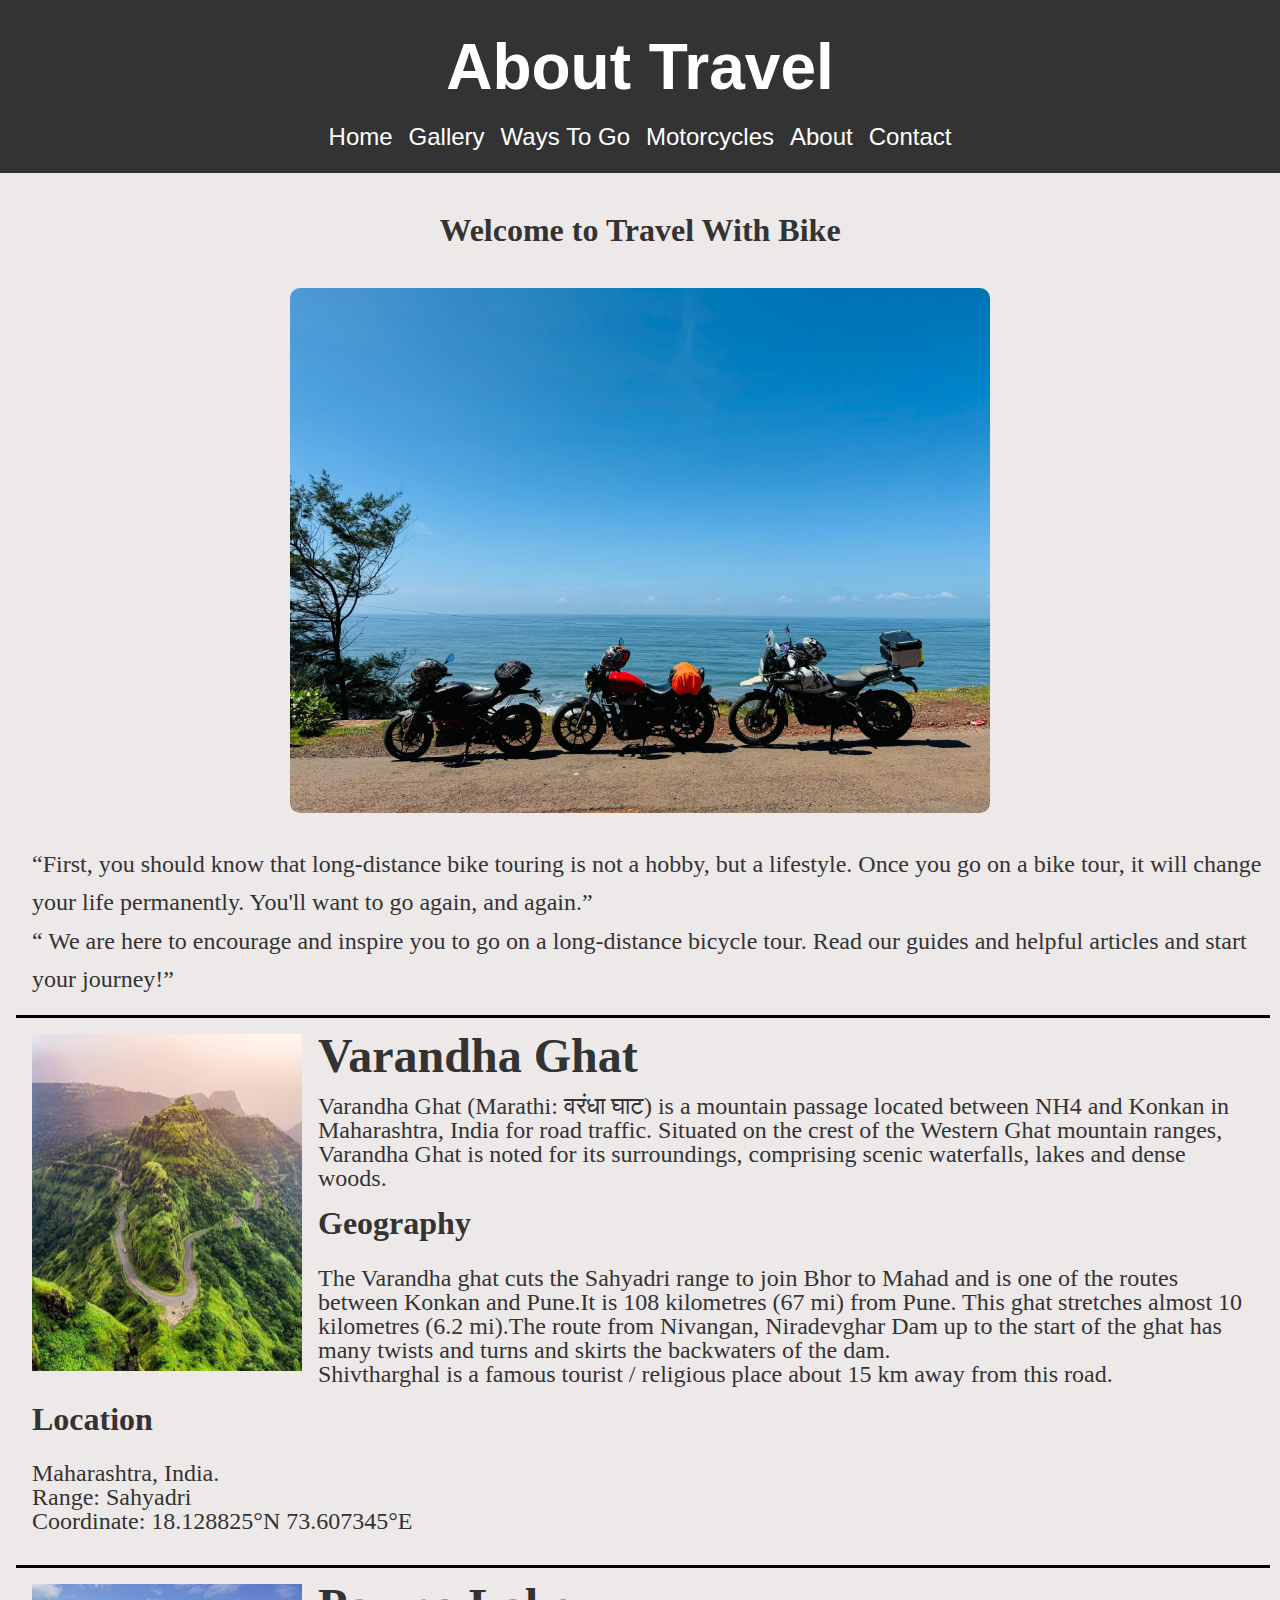
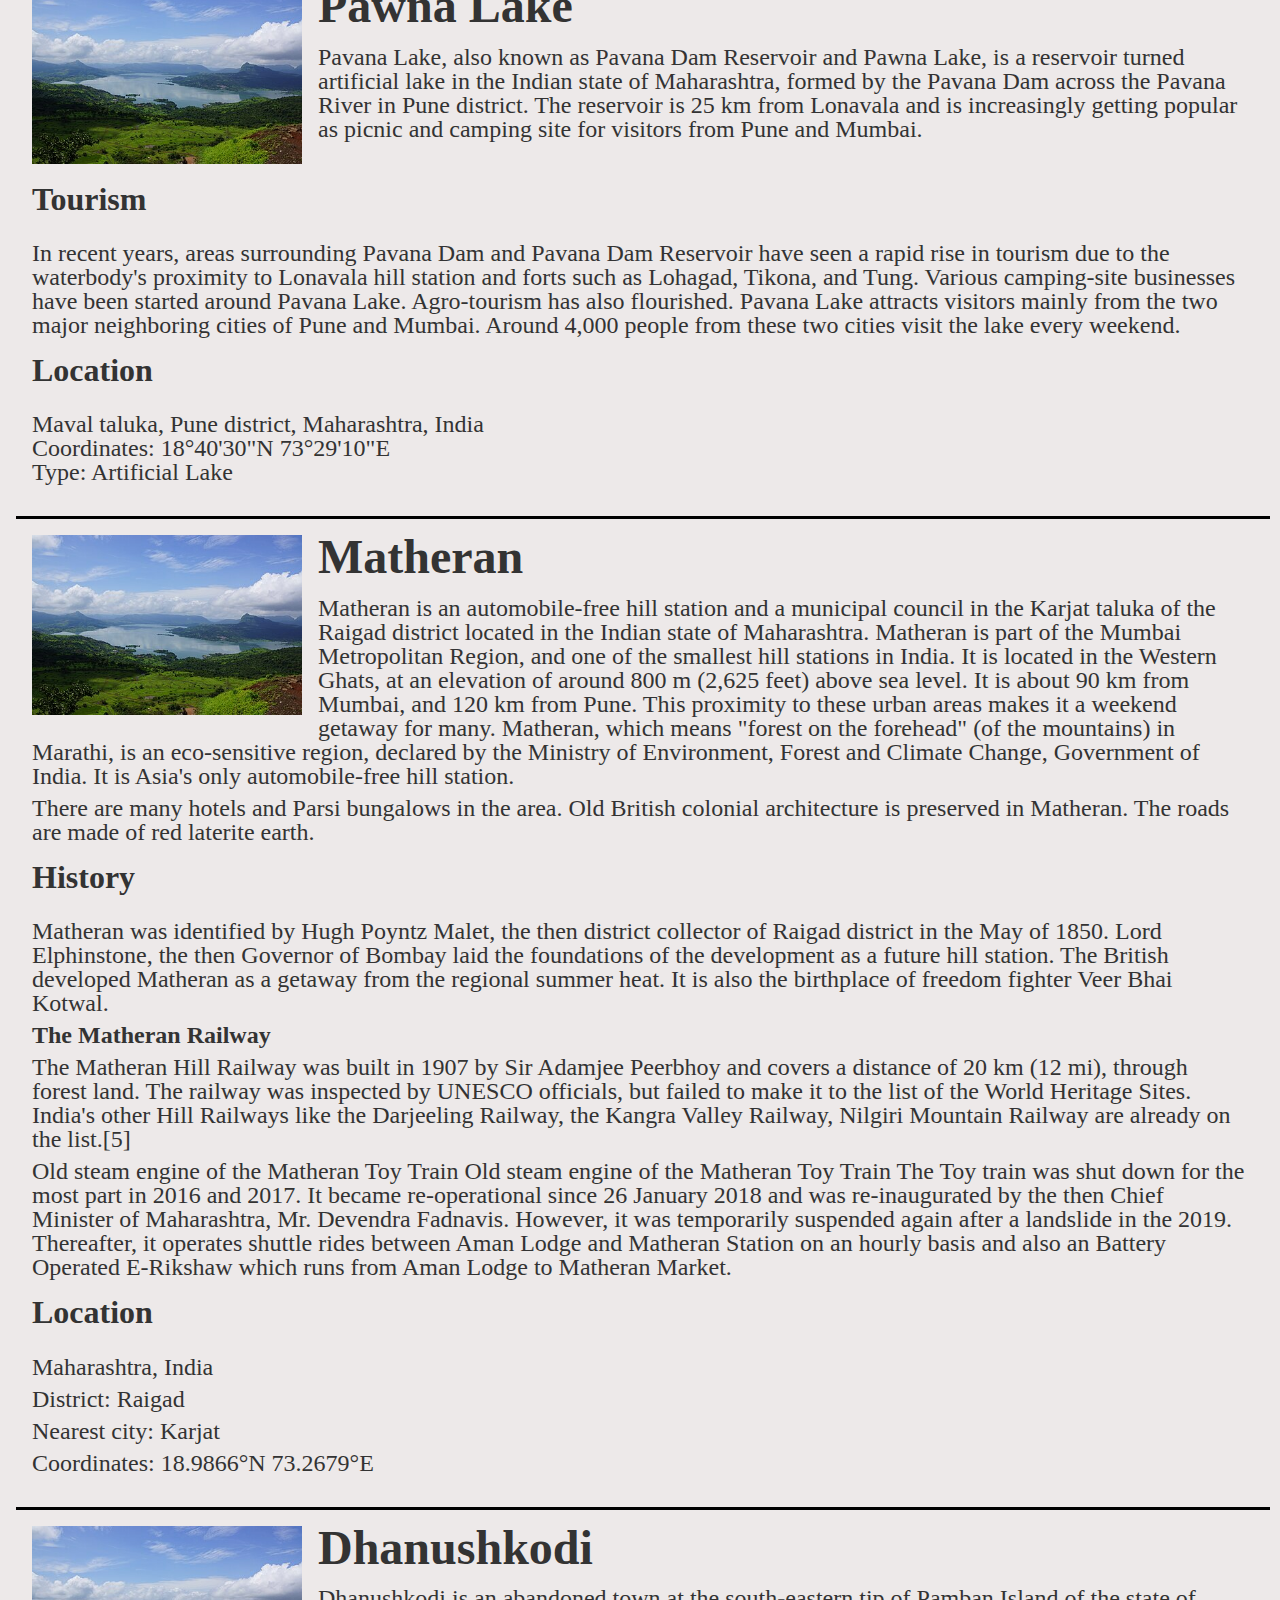
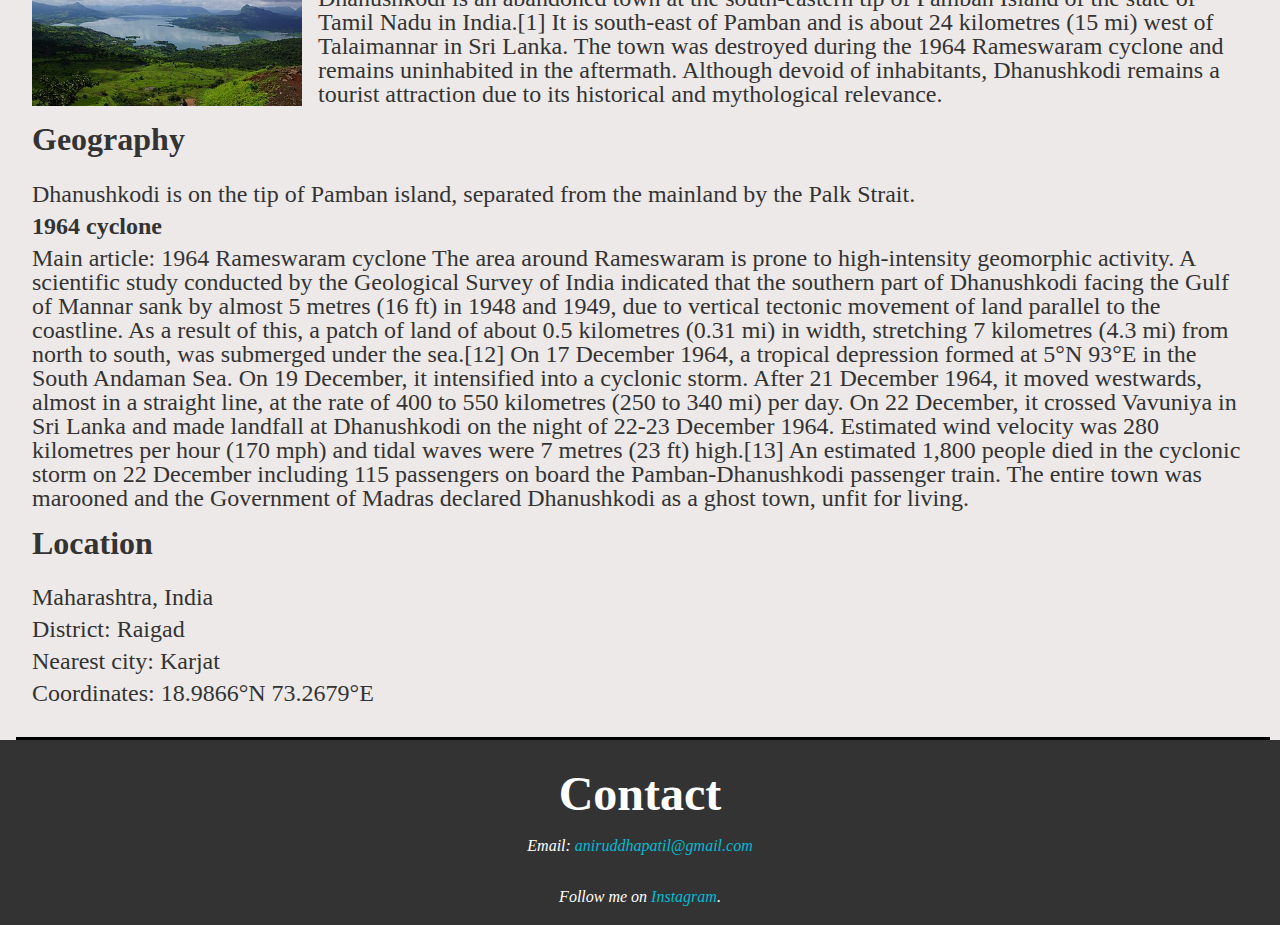
<file: about.html>
<!DOCTYPE html>
<html lang="en">
<head>
    <meta charset="UTF-8">
    <meta name="viewport" content="width=device-width, initial-scale=1.0">
    <title>Document</title>
    <link rel="stylesheet" href="about.css">
</head>
<body>
    <header id="about">
        <h3>About Travel</h3>
        <nav>
            <ul>
                <li><a href="index.html">Home</a></li>
                <li><a href="index.html">Gallery</a></li>
                <li><a href="waystogo.html">Ways To Go</a></li>
                <li><a href="Motorcycles.html">Motorcycles</a></li>
                <li><a href="about.html">About</a></li>
                <li><a href="#contact">Contact</a></li>

            </ul>
        </nav>
    </header>
        
        <div>
            
            <div class="text0">
                <h4>Welcome to Travel With Bike</h4>
                <div class="photo"><img src="img\img5.jpeg" alt="Photo 1">
                </div>
                <div>
                    <q>First, you should know that long-distance bike touring is not a hobby, but a lifestyle. Once you go on a bike tour, it will change your life permanently. You'll want to go again, and again.</q>
                    <q> We are here to encourage and inspire you to go on a long-distance bicycle tour. Read our guides and helpful articles and start 
                    your journey!</q>
                </div>
            </div>
            <hr style="border: none; height: 3px; background-color: black; width: 98%; margin-left:1rem; margin-top: 1rem;">
        
            <div  id="content">
                <div>
                    <div class="img">
                        <img src="img\varandha ghat.jpg" alt="">
                    </div>
                    <div class="text">
                        <h1>Varandha Ghat</h1>
                        <p>
                            Varandha Ghat (Marathi: वरंधा घाट) is a mountain passage located between NH4 and Konkan in Maharashtra, India for road traffic.
                            Situated on the crest of the Western Ghat mountain ranges, Varandha Ghat is noted for its surroundings, comprising scenic waterfalls, 
                            lakes and dense woods.</p>
                            <h6>Geography</h6>
                            <p>The Varandha ghat cuts the Sahyadri range to join Bhor to Mahad and is one of the routes between Konkan and Pune.It is 108 kilometres (67 mi) from Pune. This ghat stretches almost 10 kilometres (6.2 mi).The route from Nivangan, Niradevghar Dam up to the start of the ghat has many twists and turns and skirts the backwaters of the dam.
                            <br>Shivtharghal is a famous tourist / religious place about 15 km away from this road.           
                        </p>
                        <h6>Location</h6>
                        <p>
                            Maharashtra, India. <br>
                            Range: Sahyadri <br>
                            Coordinate: 18.128825°N 73.607345°E
                        </p>
                    </div>
                </div>
                <hr style="border: none; height: 3px; background-color: black; width: 98%; margin-left:1rem; margin-top: 2rem;">

                <div>
                    <div class="img">
                        <img src="img\pawna lake.jpg" alt="">
                    </div>
                    <div class="text">
                        <h1>Pawna Lake</h1>
                        <p>
                            Pavana Lake, also known as Pavana Dam Reservoir and Pawna Lake, is a reservoir turned artificial lake in the Indian state of Maharashtra, formed by the Pavana Dam across the Pavana River in Pune district. The reservoir is 25 km from Lonavala and is increasingly getting popular as picnic and camping site for visitors from Pune and Mumbai.
                        </p><br>
                        <h6>Tourism</h6>
                        <p>
                            In recent years, areas surrounding Pavana Dam and Pavana Dam Reservoir have seen a rapid rise in tourism due to the waterbody's proximity to Lonavala hill station and forts such as Lohagad, Tikona, and Tung. Various camping-site businesses have been started around Pavana Lake. Agro-tourism has also flourished. Pavana Lake attracts visitors mainly from the two major neighboring cities of Pune and Mumbai. Around 4,000 people from these two cities visit the lake every weekend.
                        </p>
                        <h6>Location</h6>
                        <p>
                            Maval taluka, Pune district, Maharashtra, India <br>
                            Coordinates: 18°40'30"N 73°29'10"E <br>
                            Type: Artificial Lake
                        </p>                       
                    </div>
                </div>
                <hr style="border: none; height: 3px; background-color: black; width: 98%; margin-left:1rem; margin-top: 2rem;">
                <div>
                    <div class="img">
                        <img src="img\pawna lake.jpg" alt="">
                    </div>
                    <div class="text">
                        <h1>Matheran</h1>
                        <p>
                            Matheran is an automobile-free hill station and a municipal council in the Karjat taluka of the Raigad district located in the Indian state of Maharashtra. Matheran is part of the Mumbai Metropolitan Region, and one of the smallest hill stations in India. It is located in the Western Ghats, at an elevation of around 800 m (2,625 feet) above sea level. It is about 90 km from Mumbai, and 120 km from Pune. This proximity to these urban areas makes it a weekend getaway for many. Matheran, which means "forest on the forehead" (of the mountains) in Marathi, is an eco-sensitive region, declared by the Ministry of Environment, Forest and Climate Change, Government of India. It is Asia's only automobile-free hill station.
                        </P>
                        <p>
                            There are many hotels and Parsi bungalows in the area. Old British colonial architecture is preserved in Matheran. The roads are made of red laterite earth.
                        </p>
                        <h6>History</h6>
                        <p>
                            Matheran was identified by Hugh Poyntz Malet, the then district collector of Raigad district in the May of 1850. Lord Elphinstone, the then Governor of Bombay laid the foundations of the development as a future hill station. The British developed Matheran as a getaway from the regional summer heat. It is also the birthplace of freedom fighter Veer Bhai Kotwal.
                        </p>
                        <P>
                            <b>The Matheran Railway</b>
                        </P>
                        <p>
                            The Matheran Hill Railway was built in 1907 by Sir Adamjee Peerbhoy and covers a distance of 20 km (12 mi), through forest land. The railway was inspected by UNESCO officials, but failed to make it to the list of the World Heritage Sites. India's other Hill Railways like the Darjeeling Railway, the Kangra Valley Railway, Nilgiri Mountain Railway are already on the list.[5]
                        </P>
                        <p>
                            Old steam engine of the Matheran Toy Train
                            Old steam engine of the Matheran Toy Train
                            The Toy train was shut down for the most part in 2016 and 2017. It became re-operational since 26 January 2018 and was re-inaugurated by the then Chief Minister of Maharashtra, Mr. Devendra Fadnavis. However, it was temporarily suspended again after a landslide in the 2019. Thereafter, it operates shuttle rides between Aman Lodge and Matheran Station on an hourly basis and also an Battery Operated E-Rikshaw which runs from Aman Lodge to Matheran Market.
                        </p>
                        <h6>Location</h6>
                        <p>Maharashtra, India</p>
                        <p>District: Raigad</p>
                        <p>Nearest city: Karjat</p>
                        <p>Coordinates: 18.9866°N 73.2679°E</p>
                        </p>                       
                    </div>
                    <hr style="border: none; height: 3px; background-color: black; width: 98%; margin-left:1rem; margin-top: 2rem;">
                </div>
                <div>
                    <div class="img">
                        <img src="img\pawna lake.jpg" alt="">
                    </div>
                    <div class="text">
                        <h1>Dhanushkodi

                        </h1>
                        <p>
                            Dhanushkodi is an abandoned town at the south-eastern tip of Pamban Island of the state of Tamil Nadu in India.[1] It is south-east of Pamban and is about 24 kilometres (15 mi) west of Talaimannar in Sri Lanka. The town was destroyed during the 1964 Rameswaram cyclone and remains uninhabited in the aftermath. Although devoid of inhabitants, Dhanushkodi remains a tourist attraction due to its historical and mythological relevance.
                        </P>
                        <h6>Geography</h6>
                        <p>Dhanushkodi is on the tip of Pamban island, separated from the mainland by the Palk Strait.
                        </p>
                        <P>
                            <b>1964 cyclone</b>
                        </P>
                        <p>Main article: 1964 Rameswaram cyclone
                            The area around Rameswaram is prone to high-intensity geomorphic activity. A scientific study conducted by the Geological Survey of India indicated that the southern part of Dhanushkodi facing the Gulf of Mannar sank by almost 5 metres (16 ft) in 1948 and 1949, due to vertical tectonic movement of land parallel to the coastline. As a result of this, a patch of land of about 0.5 kilometres (0.31 mi) in width, stretching 7 kilometres (4.3 mi) from north to south, was submerged under the sea.[12]

                            On 17 December 1964, a tropical depression formed at 5°N 93°E in the South Andaman Sea. On 19 December, it intensified into a cyclonic storm. After 21 December 1964, it moved westwards, almost in a straight line, at the rate of 400 to 550 kilometres (250 to 340 mi) per day. On 22 December, it crossed Vavuniya in Sri Lanka and made landfall at Dhanushkodi on the night of 22-23 December 1964. Estimated wind velocity was 280 kilometres per hour (170 mph) and tidal waves were 7 metres (23 ft) high.[13]

                            An estimated 1,800 people died in the cyclonic storm on 22 December including 115 passengers on board the Pamban-Dhanushkodi passenger train. The entire town was marooned and the Government of Madras declared Dhanushkodi as a ghost town, unfit for living.
                        </P>
                        <h6>Location</h6>
                        <p>Maharashtra, India</p>
                        <p>District: Raigad</p>
                        <p>Nearest city: Karjat</p>
                        <p>Coordinates: 18.9866°N 73.2679°E</p>
                        </p>                       
                    </div>
                    <hr style="border: none; height: 3px; background-color: black; width: 98%; margin-left:1rem; margin-top: 2rem;">
                </div>
            </div>
        </div>
        </section>
    </section>
    <footer id="contact">
        <h2>Contact</h2>
        <address>
            <p>Email: <a href="mailto:aniruddhapatil@gmail.com">aniruddhapatil@gmail.com</a></p> <br>
            <p>Follow me on <a href="https://www.instagram.com/aniruddhapatil31/?__pwa=1#">Instagram</a>.</p>
        </address>
    </footer>
</body>
</html>
</file>
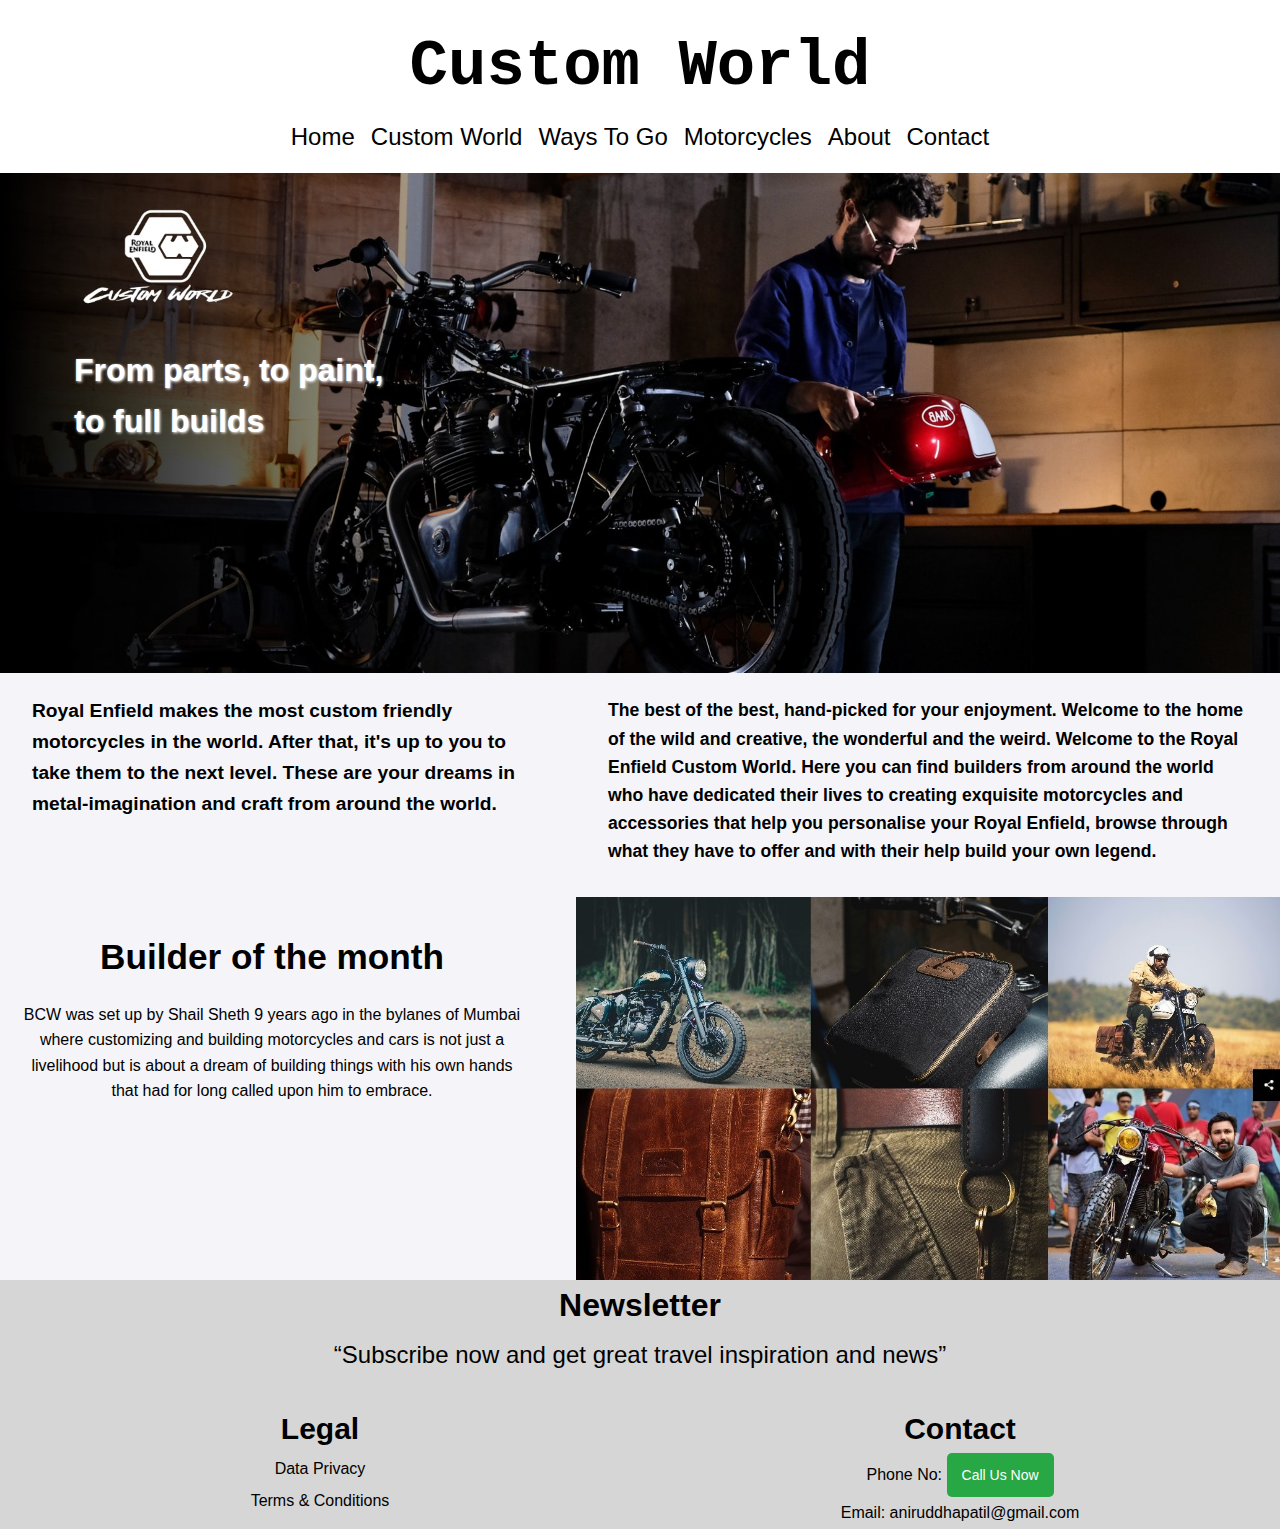
<file: customworld.html>
<!DOCTYPE html>
<html lang="en">
<head>
    <meta charset="UTF-8">
    <meta name="viewport" content="width=device-width, initial-scale=1.0">
    <title>Document</title>
    <link rel="stylesheet" href="customworld.css">
</head>
<body>
    <header>
        <h1 >Custom World</h1>
        <nav>
            <ul>
                <li><a href="index.html">Home</a></li>
                <li><a href="customworld.html">Custom World</a></li>
                <li><a href="waystogo.html">Ways To Go</a></li>
                <li><a href="Motorcycles.html">Motorcycles</a></li>
                <li><a href="about.html">About</a></li>
                <li><a href="#Newsletter">Contact</a></li>

            </ul>
        </nav>
    </header>
    <section>
        <div class="img">
            <div class="photo">
                <img src="img\coustom world\get-inspired.jpeg" alt="">
                <h2>From parts, to paint,<br>
                to full builds</h2>
            </div>
        </div>
    </section>
    <Section id="text">
        <div>
            <div class="text1">
                <h3>
                    Royal Enfield makes the most custom friendly motorcycles in the world. After that, it's up to you to take them to the next level. These are your dreams in metal-imagination and craft from around the world.
                </h3>
            </div>
            <div class="text2">
                <h3>
                    The best of the best, hand-picked for your enjoyment. Welcome to the home of the wild and creative, the wonderful and the weird. Welcome to the Royal Enfield Custom World. Here you can find builders from around the world who have dedicated their lives to creating exquisite motorcycles and accessories that help you personalise your Royal Enfield, browse through what they have to offer and with their help build your own legend.
                </h3>
            </div>
        </div>
    </Section>

    <section id="builder">
        <div>
            <div class="txt">
                <h4>
                    Builder of the month
                </h4>
                <p>
                    BCW was set up by Shail Sheth 9 years ago in the bylanes of Mumbai where customizing and building  motorcycles and cars is not just a livelihood but is about a dream of building things with his own hands that had for long called upon him to embrace.
                </p>
            </div>
            <div class="img1">
                <img src="img\coustom world\builder.jpg" alt="">
            </div>
        </div>
        
    </section>
    <footer id="Newsletter">
        <h2>Newsletter</h2>
        <q>Subscribe now and get great travel inspiration and news</q>
        <br>
        <br>
        <div class="container1">
            <div class="data">
                <div class="column">
                    <h6>Legal</h6>
                    <p>
                        Data Privacy <br>
                        Terms & Conditions
                    </p>
                </div>
                <div class="column">
                    <h6>Contact</h6>
                    <p>
                        <p>Phone No: <a href="tel:+918888145907" class="call-button">Call Us Now</a></p>
                        <p>Email: <a href="mailto:aniruddhapatil@gmail.com">aniruddhapatil@gmail.com</a></p>   
                    </p>
                </div>
            </div>
        </div>
        
    </footer>
</body>
</html>
</file>
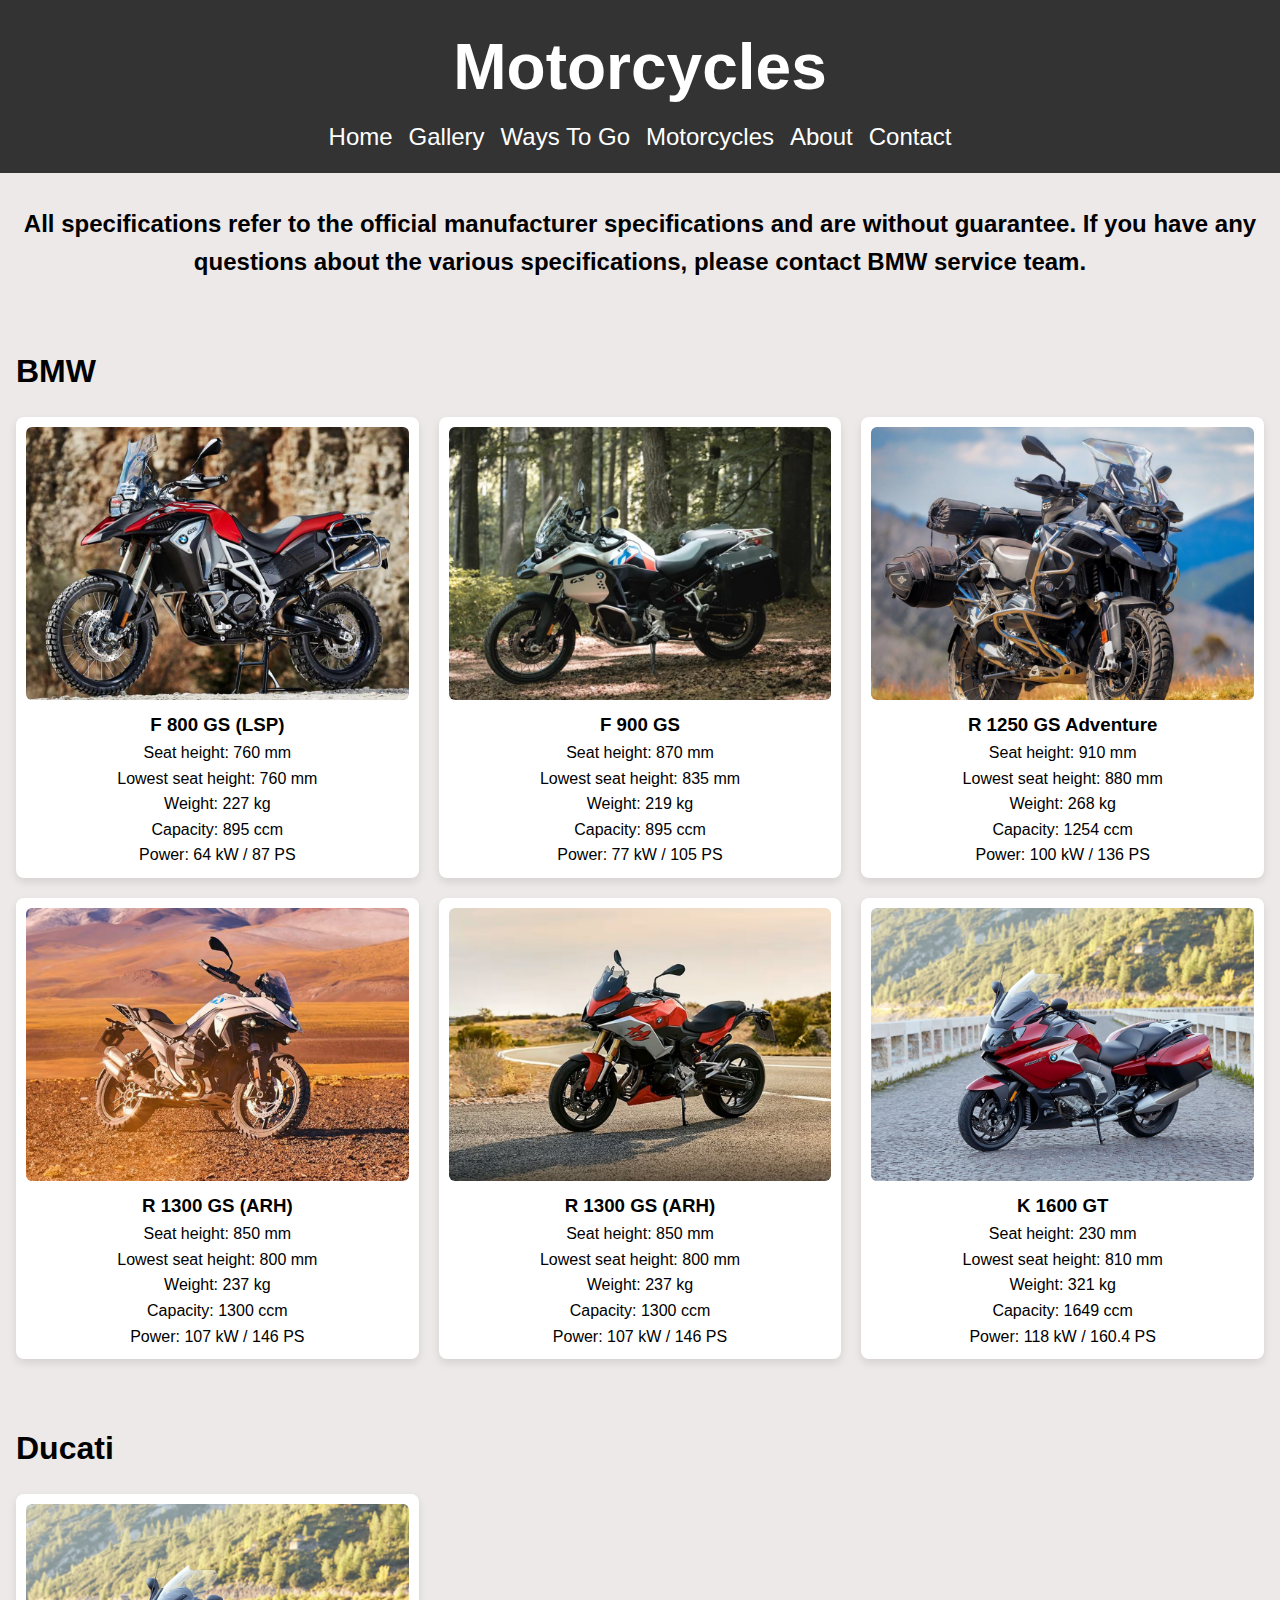
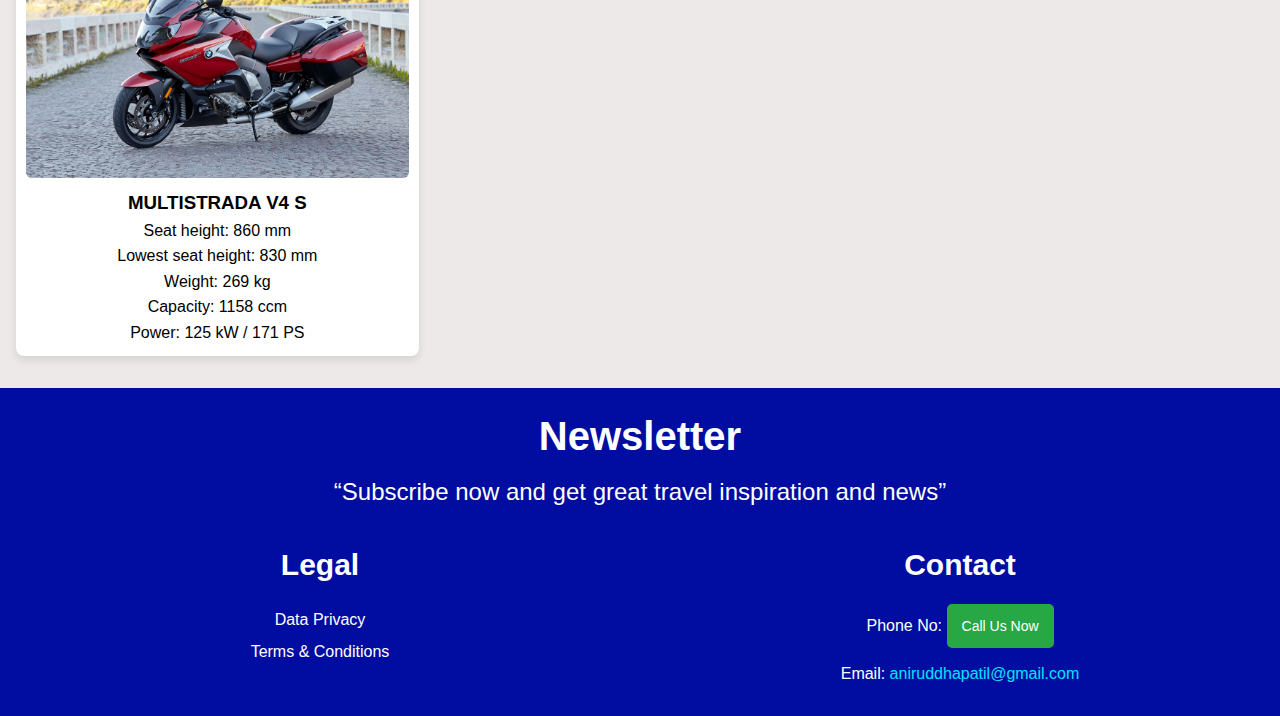
<file: Motorcycles.html>
<!DOCTYPE html>
<html lang="en">
<head>
    <meta charset="UTF-8">
    <meta name="viewport" content="width=device-width, initial-scale=1.0">
    <title>Document</title>
    <link rel="stylesheet" href="Motorcycles.css">
</head>
<body>
    <header>
        <h1 >Motorcycles</h1>
        <nav>
            <ul>
                <li><a href="index.html">Home</a></li>
                <li><a href="index.html">Gallery</a></li>
                <li><a href="waystogo.html">Ways To Go</a></li>
                <li><a href="Motorcycles.html">Motorcycles</a></li>
                <li><a href="about.html">About</a></li>
                <li><a href="#Newsletter">Contact</a></li>

            </ul>
        </nav>
    </header>
        <section id="Motorcycles">
        <h2>
            All specifications refer to the official manufacturer specifications
            and are without guarantee. If you have any questions about the various specifications, please contact 
            BMW service team.
        </h2>
        <h4>BMW</h4>
            <div class="container">
                
                <div class="img1">
                    <img src="img\bmw1.jpeg" alt="Photo 1">
                    <h3>F 800 GS (LSP)</h3>
                    <p >
                        Seat height: 760 mm<br />
                        Lowest seat height: 760 mm<br />
                        Weight: 227 kg<br />
                        Capacity: 895 ccm<br />
                        Power: 64 kW / 87 PS
                    </p >
                </div>
                <div class="img1">
                        <img src="img\bmw2.jpeg" alt="Photo 2">
                    <h3>F 900 GS</h3>
                    <p>
                        Seat height: 870 mm<br />
                        Lowest seat height: 835 mm <br />                     
                        Weight: 219 kg<br />                       
                        Capacity: 895 ccm<br />                      
                        Power: 77 kW / 105 PS
                    </p>
                    </div>
                
                    <div class="img1">
                        <img src="img\bmw3.jpg" alt="Photo 3">
                    <h3>R 1250 GS Adventure</h3>
                    <P>
                        Seat height: 910 mm <br>
                        Lowest seat height: 880 mm <br>
                        Weight: 268 kg <br>
                        Capacity: 1254 ccm <br>
                        Power: 100 kW / 136 PS
                    </P>
                    </div>
            
                    <div class="img1">
                        <img src="img\bmw4.jpeg" alt="Photo 4">
                    <h3>R 1300 GS (ARH)</h3>
                    <p>Seat height: 850 mm <br>        
                        Lowest seat height: 800 mm <br>             
                        Weight: 237 kg <br>                   
                        Capacity: 1300 ccm <br>                    
                        Power: 107 kW / 146 PS 
                    </p>
                    </div>
                    

                    <div class="img1">
                        <img src="img\bmw5.jpg" alt="Photo 5">
                        <h3>R 1300 GS (ARH)</h3>
                        <p>Seat height: 850 mm <br>        
                            Lowest seat height: 800 mm <br>             
                            Weight: 237 kg <br>                   
                            Capacity: 1300 ccm <br>                    
                            Power: 107 kW / 146 PS 
                        </p>
                    </div>
                     

                    <div  class="img1">           
                        <img src="img\bmw6.jpg" alt="Photo 6">
                        <h3>K 1600 GT</h3>
                        <p>Seat height: 230 mm <br>
                            Lowest seat height: 810 mm <br>
                            Weight: 321 kg <br>
                            Capacity: 1649 ccm <br>
                            Power: 118 kW / 160.4 PS 
                        </p>
                    </div>
            </div>
            <h4>Ducati</h4>
                <div class="container">
                    <div  class="img1">           
                        <img src="img\bmw6.jpg" alt="Photo 6">
                        <h3>MULTISTRADA V4 S</h3>
                        <p>Seat height: 860 mm
                        </p>
                        <p>Lowest seat height: 830 mm
                        </p>
                        <p>Weight: 269 kg
                        </p>
                        <p>Capacity: 1158 ccm
                        </p>
                        <p>Power: 125 kW / 171 PS
                        </p>
                    </div>
            </div>  
        </section>
        
        <footer id="Newsletter">
            <h2>Newsletter</h2>
            <q>Subscribe now and get great travel inspiration and news</q>
            <br>
            <br>
            <div class="container1">
                <div class="data">
                    <!-- <div class="column">
                        <h6>Contact</h6>
                        <p>Contact me on <a href="https://www.instagram.com/bmwmotorrad?igsh=MTBqc3ozaW5xMTc5Ng==">Instagram</a>.</p>
                    </div> -->
                    <div class="column">
                        <h6>Legal</h6>
                        <p>
                            Data Privacy <br>
                            Terms & Conditions
                        </p>
                    </div>
                    <div class="column">
                        <h6>Contact</h6>
                        <p>
                            <p>Phone No: <a href="tel:+918888145907" class="call-button">Call Us Now</a></p>
                            <p>Email: <a href="mailto:aniruddhapatil@gmail.com">aniruddhapatil@gmail.com</a></p>   
                        </p>
                    </div>
                </div>
            </div>
            
        </footer>
    
</body>
</html>
</file>
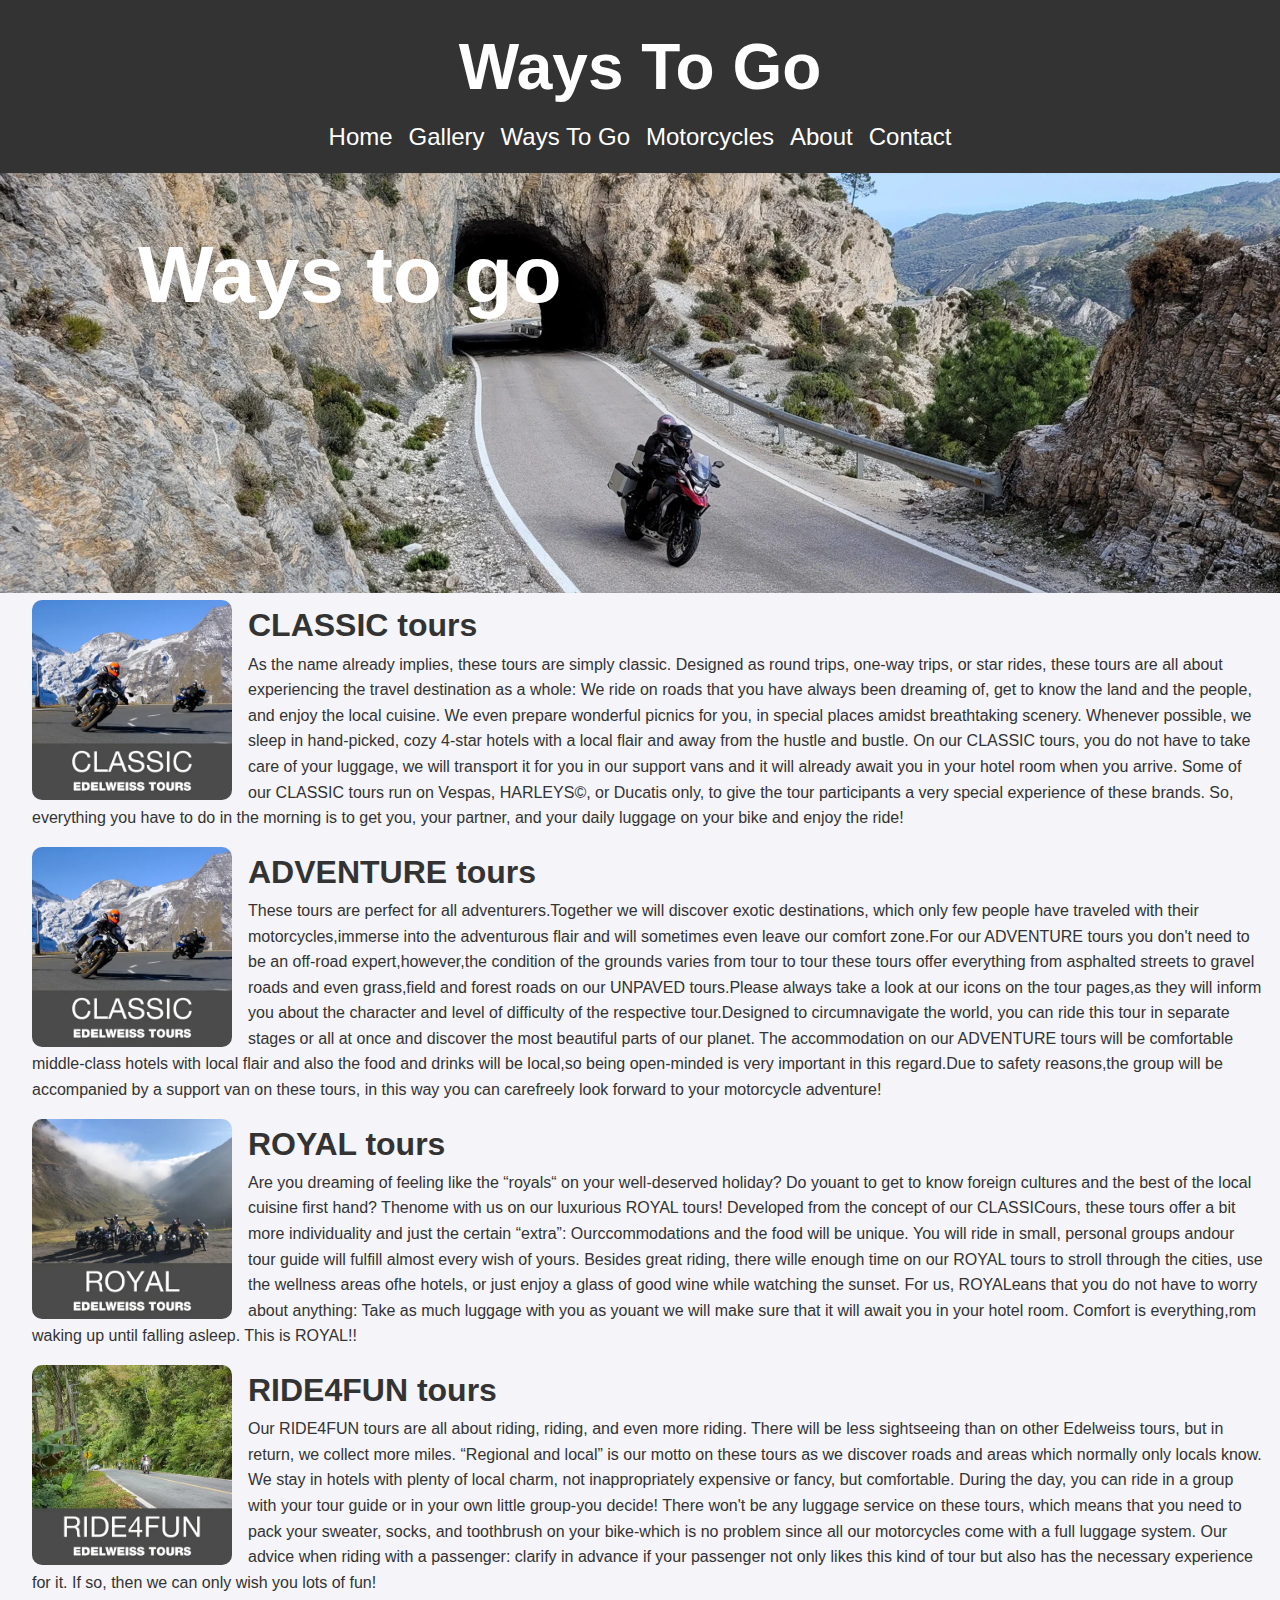
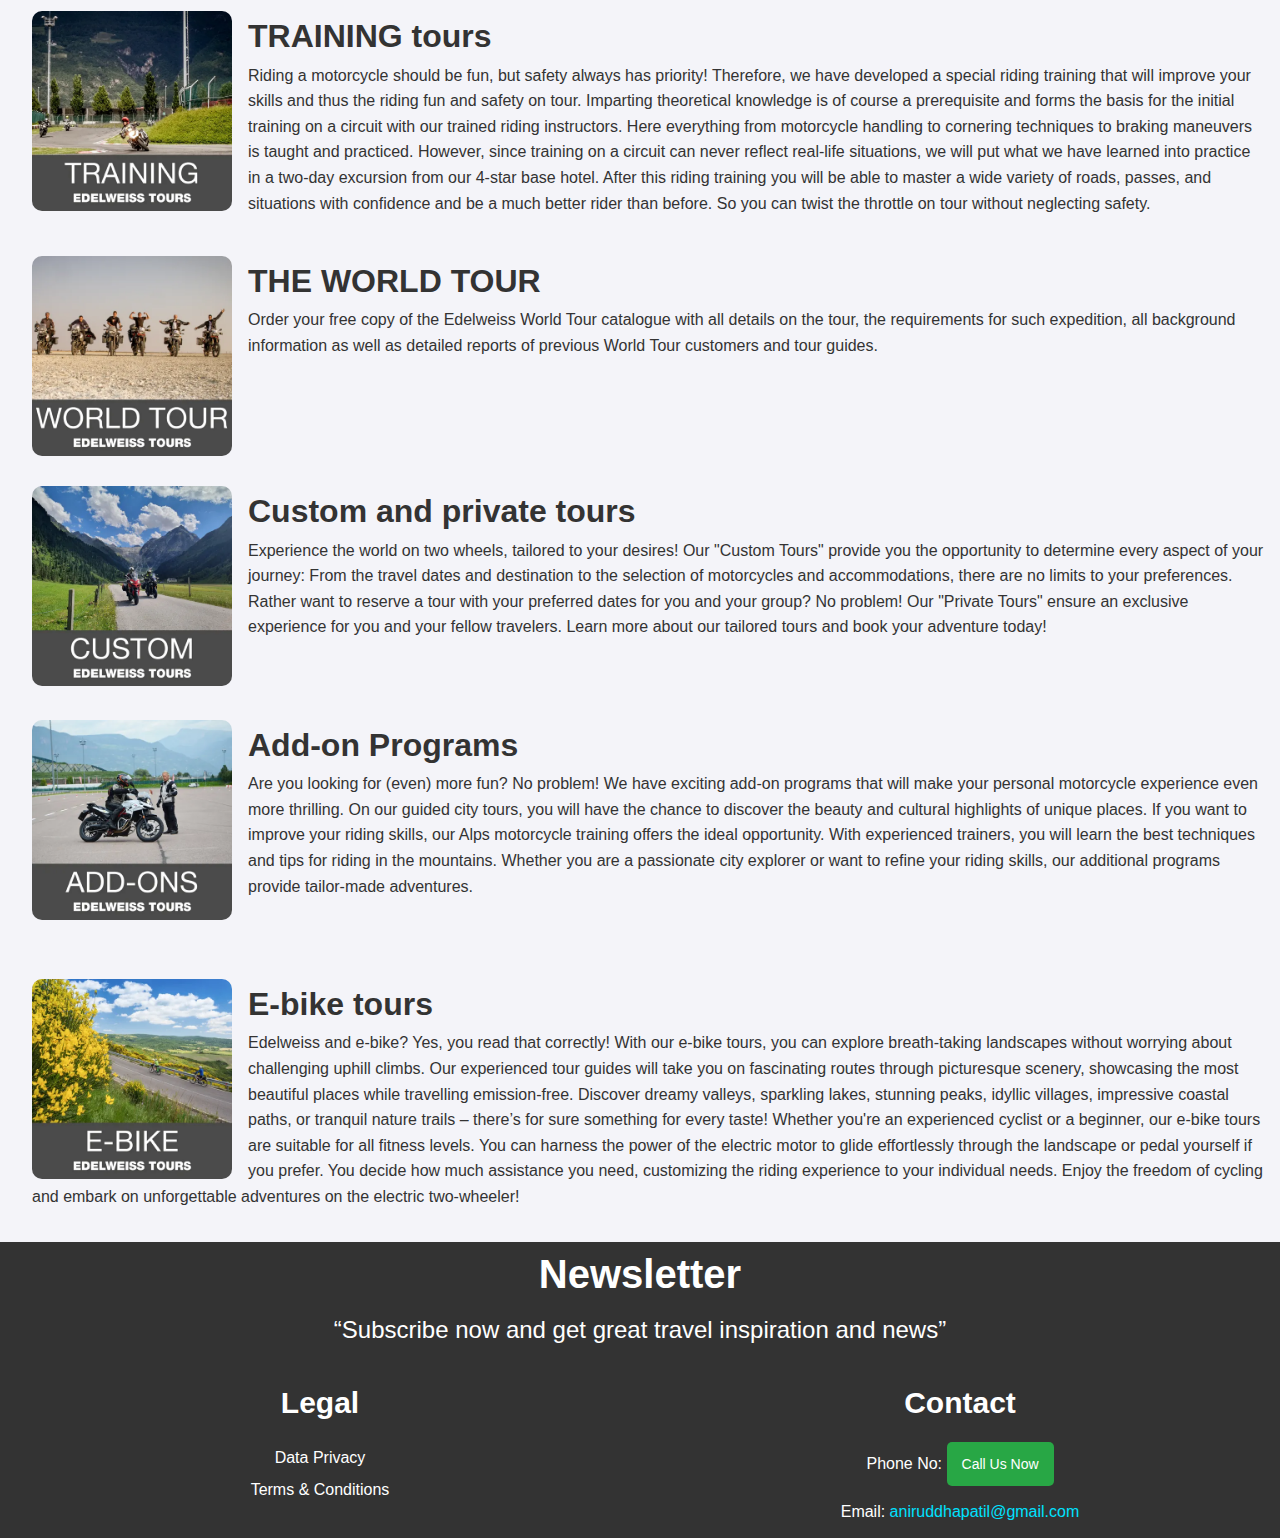
<file: waystogo.html>
<!DOCTYPE html>
<html lang="en">
<head>
    <meta charset="UTF-8">
    <meta name="viewport" content="width=device-width, initial-scale=1.0">
    <title>Document</title>
    <link rel="stylesheet" href="waystogo.css">
</head>
<body>
    <header>
        <h1>Ways To Go</h1>
        <nav>
            <ul>
                <li><a href="index.html">Home</a></li>
                <li><a href="#gallery">Gallery</a></li>
                <li><a href="waystogo.html">Ways To Go</a></li>
                <li><a href="Motorcycles.html">Motorcycles</a></li>
                <li><a href="about.html">About</a></li>
                <li><a href="#contact">Contact</a></li>

            </ul>
        </nav>
    </header>
        <section id="img">
            <div class="img1">
                <div class="photo">
                    <img src="img\img7.jpeg" alt="Photo 1">
                    <h4>Ways to go</h4>
                </div>
            </div>
        </section>
        <section>
            <div>
                <div id="content">
                    <div class="img">
                        <img src="img\classic.jpeg" alt="">
                    </div>
                    <div class="text">
                        <h3>CLASSIC tours</h3>
                        <p>As the name already implies, these tours are simply classic. Designed as round trips, one-way trips, or star rides, these tours are all about experiencing the travel destination as a whole: We ride on roads that you have always been dreaming of, get to know the land and the people, and enjoy the local cuisine. We even prepare wonderful picnics for you, in special places amidst breathtaking scenery. Whenever possible, we sleep in hand-picked, cozy 4-star hotels with a local flair and away from the hustle and bustle. On our CLASSIC tours, you do not have to take care of your luggage, we will transport it for you in our support vans and it will already await you in your hotel room when you arrive. Some of our CLASSIC tours run on Vespas, HARLEYS©, or Ducatis only, to give the tour participants a very special experience of these brands. So, everything you have to do in the morning is to get you, your partner, and your daily luggage on your bike and enjoy the ride!</p>
                    </div>
                </div>
                <div class="img">
                    <img src="img\classic.jpeg" alt="">
                </div>
                <div class="text">
                    <h3>ADVENTURE tours</h3>
                    <p>These tours are perfect for all adventurers.Together we will discover exotic destinations, which only few people have traveled with their motorcycles,immerse into the adventurous flair and will sometimes even leave our comfort zone.For our ADVENTURE tours you don't need to be an off-road expert,however,the condition of the grounds varies from tour to tour these tours offer everything from asphalted streets to gravel roads and even grass,field and forest roads on our UNPAVED tours.Please always take a look at our icons on the tour pages,as they will inform you about the character and level of difficulty of the respective tour.Designed to circumnavigate the world, you can ride this tour in separate stages or all at once and discover the most beautiful parts of our planet. The accommodation on our ADVENTURE tours will be comfortable middle-class hotels with local flair and also the food and drinks will be local,so being open-minded is very important in this regard.Due to safety reasons,the group will be accompanied by a support van on these tours, in this way you can carefreely look forward to your motorcycle adventure!</p>
                </div>
                <div class="text">
                    <div class="img">
                        <img src="img\royal.webp" alt="">
                    </div>
                    <h3>ROYAL tours</h3>
                    <p>Are you dreaming of feeling like the “royals“ on your well-deserved holiday? Do youant to get to know foreign cultures and the best of the local cuisine first hand? Thenome with us on our luxurious ROYAL tours! Developed from the concept of our CLASSICours, these tours offer a bit more individuality and just the certain “extra”: Ourccommodations and the food will be unique. You will ride in small, personal groups andour tour guide will fulfill almost every wish of yours. Besides great riding, there wille enough time on our ROYAL tours to stroll through the cities, use the wellness areas ofhe hotels, or just enjoy a glass of good wine while watching the sunset. For us, ROYALeans that you do not have to worry about anything: Take as much luggage with you as youant we will make sure that it will await you in your hotel room. Comfort is everything,rom waking up until falling asleep. This is ROYAL!!</p>
                </div>

                <div class="text">
                    <div class="img">
                        <img src="img\ride fun.webp" alt="">
                    </div>
                    <h3>RIDE4FUN tours</h3>
                    <p>Our RIDE4FUN tours are all about riding, riding, and even more riding. There will be less sightseeing than on other Edelweiss tours, but in return, we collect more miles. “Regional and local” is our motto on these tours as we discover roads and areas which normally only locals know. We stay in hotels with plenty of local charm, not inappropriately expensive or fancy, but comfortable. During the day, you can ride in a group with your tour guide or in your own little group-you decide! There won't be any luggage service on these tours, which means that you need to pack your sweater, socks, and toothbrush on your bike-which is no problem since all our motorcycles come with a full luggage system. Our advice when riding with a passenger: clarify in advance if your passenger not only likes this kind of tour but also has the necessary experience for it. If so, then we can only wish you lots of fun!</p>
                </div>

                <div class="text">
                    <div class="img">
                        <img src="img\training.webp" alt="">
                    </div>
                    <h3>TRAINING tours</h3>
                    <p>Riding a motorcycle should be fun, but safety always has priority! Therefore, we have developed a special riding training that will improve your skills and thus the riding fun and safety on tour. Imparting theoretical knowledge is of course a prerequisite and forms the basis for the initial training on a circuit with our trained riding instructors. Here everything from motorcycle handling to cornering techniques to braking maneuvers is taught and practiced. However, since training on a circuit can never reflect real-life situations, we will put what we have learned into practice in a two-day excursion from our 4-star base hotel. After this riding training you will be able to master a wide variety of roads, passes, and situations with confidence and be a much better rider than before. So you can twist the throttle on tour without neglecting safety.
                    </p>
                </div>

                <div class="text1">
                    <div class="img">
                        <img src="img\world tour.webp" alt="">
                    </div>
                    <h3>THE WORLD TOUR</h3>
                    <p>Order your free copy of the Edelweiss World Tour catalogue with all details on the tour, the requirements for such expedition, all background information as well as detailed reports of previous World Tour customers and tour guides.
                    </p>
                </div>
                
                <div class="text2">
                    <div class="img">
                        <img src="img\custom.webp" alt="">
                    </div>
                    <h3>Custom and private tours</h3>
                    <p>Experience the world on two wheels, tailored to your desires! Our "Custom Tours" provide you the opportunity to determine every aspect of your journey: From the travel dates and destination to the selection of motorcycles and accommodations, there are no limits to your preferences. Rather want to reserve a tour with your preferred dates for you and your group? No problem! Our "Private Tours" ensure an exclusive experience for you and your fellow travelers. Learn more about our tailored tours and book your adventure today!
                    </p>
                </div>

                <div class="text3">
                    <div class="img">
                        <img src="img\add on.webp" alt="">
                    </div>
                    <h3>Add-on Programs</h3>
                    <p>Are you looking for (even) more fun? No problem! We have exciting add-on programs that will make your personal motorcycle experience even more thrilling. On our guided city tours, you will have the chance to discover the beauty and cultural highlights of unique places. If you want to improve your riding skills, our Alps motorcycle training offers the ideal opportunity. With experienced trainers, you will learn the best techniques and tips for riding in the mountains. Whether you are a passionate city explorer or want to refine your riding skills, our additional programs provide tailor-made adventures.
                    </p>
                </div>

                <div class="text3">
                    <div class="img">
                        <img src="img\e bike.webp" alt="">
                    </div>
                    <h3>E-bike tours</h3>
                    <p>Edelweiss and e-bike? Yes, you read that correctly! With our e-bike tours, you can explore breath-taking landscapes without worrying about challenging uphill climbs. Our experienced tour guides will take you on fascinating routes through picturesque scenery, showcasing the most beautiful places while travelling emission-free. Discover dreamy valleys, sparkling lakes, stunning peaks, idyllic villages, impressive coastal paths, or tranquil nature trails – there’s for sure something for every taste! Whether you're an experienced cyclist or a beginner, our e-bike tours are suitable for all fitness levels. You can harness the power of the electric motor to glide effortlessly through the landscape or pedal yourself if you prefer. You decide how much assistance you need, customizing the riding experience to your individual needs. Enjoy the freedom of cycling and embark on unforgettable adventures on the electric two-wheeler!
                    </p>
                </div>
        </div>
        </section>
        <footer id="Newsletter">
            <h2>Newsletter</h2>
            <q>Subscribe now and get great travel inspiration and news</q>
            <br>
            <br>
            <div class="container1">
                <div class="data">
                    <div class="column">
                        <h6>Legal</h6>
                        <p>
                            Data Privacy <br>
                            Terms & Conditions
                        </p>
                    </div>
                    <div class="column">
                        <h6>Contact</h6>
                        <p>
                            <p>Phone No: <a href="tel:+918888145907" class="call-button">Call Us Now</a></p>
                            <p>Email: <a href="mailto:aniruddhapatil@gmail.com">aniruddhapatil@gmail.com</a></p>   
                        </p>
                    </div>
                </div>
            </div>
            
        </footer>
</body>
</html>
</file>
<file: customworld.css>
/* Motorcycles */
* {
    margin: 0;
    padding: 0;
    box-sizing: border-box;
}
body {
    font-family: Arial, sans-serif;
    line-height: 1.6;
    color: #000000;
    background-color: #f4f4f9;
    /* border: 1px solid red; */
}
header{
    
    padding: 1rem;
    text-align: center;
    background-color: #ffffff;
    color: rgb(0, 0, 0);
}
header h1{
    font-family:'Courier New', Courier, monospace;
    font-size: 2rem;
}
nav ul {
    list-style: none;
    display: flex;
    flex-wrap: wrap;
    justify-content: center;
    gap: 0.5rem;
}
nav ul li a {
    font-size: 2rem;
    color: rgb(0, 0, 0);
    text-decoration: none;
}
nav ul li a:hover {
    text-decoration: underline;
}
.img img{
    width: 100%;
    height: auto;
}
/* Styling for the photo container */
.photo {
    position: relative;
    display: inline-block;
    width: 100%;
    height: auto;
}

/* Styling for the text on the image */
.photo h2 {
    position: absolute;
    bottom: 45%;
    left: 5%;
    color: white;
    padding: 5px 10px;
    font-size: 2rem;
    text-align: left;
    text-shadow: 1px 1px 3px white;
}
#text{
    display: flex;
    flex-wrap: wrap;
    justify-content: space-between;
    gap: 1rem;
    
}
.text1 h3{
    margin-top: 1rem;
    margin-left: 2rem;
    font-size: 1.2rem;
    float: left;
    width: 40%;

}
.text2 h3{
    margin-top: 1rem;
    margin-right: 2rem;
    font-size: 1.1rem;
    float: right;
    width: 50%;

}
#builder{
    display: flex;
    justify-content: space-between;
    gap: 1rem;
    margin-top: 2rem;
}
.txt{
    float: left;
    width: 40%;
    font-size: 2.5rem;
    margin-top: 2rem;

}
.txt h4{
    font-size: 2.2rem;
    text-align: center;
    margin-left: 2rem;

}
.img1 img{
    float: right;
    width:55%;
    display: block;
}
.txt p{
    font-size: 1rem;
    text-align: center;
    margin-top: 1rem;
    margin-left: 1rem;
    width: 100%;
}
/* Footer */
footer {
    background: #d6d6d6;
    color: #000000;
    text-align: center;

}
footer h2{
    font-size: 2.5rem;
    font-weight: bold;
    
}
footer q{
    font-size: 1.5rem;
    line-height: 2;
}
           
footer p {
    font-size: 1rem;
    line-height: 2;
}
.data {
    display: flex;
    flex-wrap: wrap;
    justify-content: space-between;
    max-width: 100%;
}
.column {
    width: 50%;
    /* margin-bottom: 1rem; */
}
footer h6{
    font-size: 1.5rem;
    font-weight: bold;
}
footer a {
    color: #000000;
    text-decoration: none;
}
footer a:hover {
    text-decoration: underline;
}

/* Heading Styling */
.column h6 {
    font-size: 30px;
    color: #000000;
}
  
  /* Paragraph Styling */
  .column p {
    font-size: 1rem;
  }
  
  /* Link Styling: Call Button */
  .call-button {
    display: inline-block;
    color: rgb(255, 255, 255);
    background-color: #28a745;
    text-decoration: none;
    padding: 8px 15px;
    border-radius: 5px;
    font-size: 14px;
    transition: background-color 0.3s ease, transform 0.2s ease;
  }
  
  .call-button:hover {
    background-color: #218838;
    transform: scale(1.05);
  }
  
  /* Link Styling: Email */
  .email-link {
    color: #007bff;
    text-decoration: none;
    font-size: 14px;
  }
  
  .email-link:hover {
    text-decoration: underline;
  }

/* Responsive Design */

/* Mobile View */
@media(min-width: 320px) and (max-width: 768px) {
    header h1{
        font-size: 1.8rem;
    }
    header nav ul {
        flex-direction: row;
        /* margin-top: -0.7rem; */
        gap: 0.5rem;
    }

    header nav ul li a {
        font-size: 0.6rem;
    }

    .photo h2 {
        font-size: 0.8rem;
    }
    .text1 h3{
        font-size: 0.6rem;
        width: 38%;
    }
    .text2 h3{
        font-size: 0.5rem;
        width: 40%;
    }
    
    .txt{
        float: left;
        width: 40%;
        margin-top: 0rem;
    }
    .txt h4{
        font-size: 0.9rem;
        text-align: center;
        margin-left: 1.5rem;
    }
    .txt p{
        font-size: 0.5rem;
        float: left;
        text-align: center;
        margin-top: 0rem;
    }
    .img1 img{
        float: right;
        width:50%;
        display: block;
    }
    
    footer h2 {
        font-size: 1rem;
    }
    .column h6{
        font-size: 1rem;
        
    }
    footer q {
        font-size: 0.8rem;
    
    }
    .column{
        margin-top: 0rem;
    }
    .column p {
        font-size: 0.6rem;
    }
    .call-button{
        padding: 1px 6px;
    }
}

/* Tablet View  */
@media (min-width:768px) and (max-width: 1023px) {
    header h1{
        font-size: 3rem;
    }
    header nav ul {
        gap: 0.8rem;
    }

    header nav ul li a {
        font-size: 1.4rem;
    }

    .photo h2 {
        font-size: 1.8rem;
    }
    .text1 h3{
        font-size: 0.9rem;
        width: 40%;
    }
    .text2 h3{
        font-size: 0.8rem;
        width: 50%;
    }
    .txt {
        font-size: 1.3rem;
        margin-top: 0rem;
        align-content: center;
    }
    .txt h4{
        font-size: 1.2rem;
        text-align: center;
        margin-left: 1.5rem;
        margin-top: 2rem;
    }
    .txt p{
        font-size: 0.8rem;
        float: left;
        text-align: center;
        margin-top: 0rem;
    }

    footer h2 {
        font-size: 1.8rem;
    }

    footer q {
        font-size: 1.2rem;
    }

    footer p {
        font-size: 1rem;
    }
    .column h6{
        font-size: 1.5rem;
    }
    .column p{
        font-size: 0.8rem;
    }
}

/* Laptop/Desktop View (1025px and up) */
@media (min-width: 1025px) {
    header h1 {
        font-size: 4rem;
    }
    header nav ul {
        gap: 1rem;
    }

    header nav ul li a {
        font-size: 1.5rem;
    }
    .text1 {
        width: 100%;
        font-size: 1.2rem;
    }

    .text2 {
        width: 100%;
        font-size: 1.1rem;
    }

    .txt {
        font-size: 2rem;
        align-content: center;
    }

    footer h2 {
        font-size: 2rem;
    }

    footer q {
        font-size: 1.5rem;
    }
}
</file>
<file: Motorcycles.css>
/* Motorcycles */
* {
    margin: 0;
    padding: 0;
    box-sizing: border-box;
}
body {
    font-family: Arial, sans-serif;
    line-height: 1.6;
    color: #333;
    background-color: #f4f4f9;
    /* border: 1px solid red; */
}
header{
    padding: 1rem;
    text-align: center;
    background-color: #333;
    color: white;
}
header h1{
    font-size: 2rem;
}
nav ul {
    list-style: none;
    display: flex;
    flex-wrap: wrap;
    justify-content: center;
    gap: 1rem;
}
nav ul li a {
    font-size: 2rem;
    color: white;
    text-decoration: none;
}
nav ul li a:hover {
    text-decoration: underline;
}
#Motorcycles{
    padding: 2rem 1rem;
    text-align: center;
    background-color: #ede9e9;
    color: black;
}

#Motorcycles i{
    font-size: 2rem;
    padding:2rem 0;
    display: flex;
    justify-content: center;
}
#Motorcycles i{
    display: none;
}
#Motorcycles i{
    display: flex;
    flex-wrap: wrap;
    justify-content: left;
}
#Motorcycles h2{
    
    margin-bottom: 1rem;
    font-size: 1.5rem;
    text-align: center;
}
#Motorcycles h4{
    margin-bottom: 1rem;
    font-size: 2rem;
    text-align: left;
    margin-top: 4rem ;
}
.container {
    
    display: grid;
    grid-template-columns: repeat(3, 1fr);
    gap: 16px;
    margin-top: 20px;
}

.img1 {
    background-color: rgb(255, 255, 255);
    box-shadow: 0 4px 8px rgba(0, 0, 0, 0.1);
    border-radius: 8px;
    overflow: hidden;
    padding: 10px;
    text-align: center;
}
.img1 img {
    width: 100%;
    height: auto;
    display: block;
    margin-bottom: 10px;
    border-radius: 6px;
}

/* Footer */
footer {
    background: #000da0;
    color: #ffffff;
    text-align: center;
    padding: 1rem 0;
}
footer h2{
    font-size: 2.5rem;
    font-weight: bold;
    
}
footer q{
    font-size: 1.5rem;
    line-height: 2;
}
           
footer p {
    font-size: 1rem;
    line-height: 2;
}
.data {
    display: flex;
    flex-wrap: wrap;
    justify-content: space-between;
    max-width: 100%;
}
.column {
    width: 50%;
}
footer h6{
    font-size: 1.5rem;
    font-weight: bold;
}
footer a {
    color: #00e1ff;
    text-decoration: none;
}
footer a:hover {
    text-decoration: underline;
}

/* Heading Styling */
.column h6 {
    margin: 0 0 15px 0;
    font-size: 30px;
    color: #ffffff;
}
  
  /* Paragraph Styling */
  .column p {
    margin: 10px 0;
    font-size: 1rem;
  }
  
  /* Link Styling: Call Button */
  .call-button {
    display: inline-block;
    color: rgb(255, 255, 255);
    background-color: #28a745;
    text-decoration: none;
    padding: 8px 15px;
    border-radius: 5px;
    font-size: 14px;
    transition: background-color 0.3s ease, transform 0.2s ease;
  }
  
  .call-button:hover {
    background-color: #218838;
    transform: scale(1.05);
  }
  
  /* Link Styling: Email */
  .email-link {
    color: #007bff;
    text-decoration: none;
    font-size: 14px;
  }
  
  .email-link:hover {
    text-decoration: underline;
  }
/* Mobile View */
@media (min-width: 320px) and (max-width: 768px) {
    header h1{
        font-size: 1.8rem;
    }
    header nav ul {
        flex-direction: row;
        /* margin-top: -0.7rem; */
        gap: 0.5rem;
    }

    header nav ul li a {
        font-size: 0.6rem;
    }
    #Motorcycles h2 {
        font-size: 1.2rem;
    }

    #Motorcycles h4 {
        font-size: 1.5rem;
        text-align: center;
    }

    .container {
        grid-template-columns: 1fr;
        gap: 10px;
    }

    .img1 {
        padding: 8px;
    }

    footer h2 {
        font-size: 2rem;
    }

    footer q {
        font-size: 1.2rem;
    }
    .column h6{
        font-size: 1rem;
    }
    .column p{
        font-size: 0.7rem;
    }
    .call-button{
        font-size: 0.7rem;
    }
    
}

/* Tablet View */
@media (min-width:768px) and (max-width: 1024px) {
    header h1{
        font-size: 3rem;
    }
    header nav ul {
        gap: 0.8rem;
    }

    header nav ul li a {
        font-size: 1.4rem;
    }
    #Motorcycles h2 {
        font-size: 1.4rem;
    }

    #Motorcycles h4 {
        font-size: 1.8rem;
        text-align: center;
    }

    .container {
        grid-template-columns: repeat(2, 1fr);
        gap: 15px;
    }

    .img1 {
        padding: 10px;
    }

    footer h2 {
        font-size: 2.3rem;
    }
        footer h6{
        font-size: 2.5rem;
    }
    footer q {
        font-size: 2rem;
    }

    /* footer .column {
        width: 30%;
    } */
}

/* Laptop and Desktop View */
@media (min-width: 1024px) {
    header h1 {
        font-size: 4rem;
    }
    header nav ul {
        gap: 1rem;
    }

    header nav ul li a {
        font-size: 1.5rem;
    }

    #Motorcycles h2 {
        font-size: 1.5rem;
    }

    #Motorcycles h4 {
        font-size: 2rem;
    }

    .container {
        grid-template-columns: repeat(3, 1fr);
        gap: 20px;
    }

    footer h2 {
        font-size: 2.5rem;
    }
    footer h6{
        font-size: 2.5rem;
    }
    footer q {
        font-size: 1.5rem;
    }

    /* footer .column {
        width: 50%;
    } */
    
}
</file>
<file: about.css>
/* General Reset */
* {
    margin: 0;
    padding: 0;
    box-sizing: border-box;
} /* About Section */
body {
    font-family:'Times New Roman', Times, serif;
    line-height: 1.6;
    color: #333;
    background-color: #ede9e9;
    /* border: 1px solid red; */
}
header{
    padding: 1rem;
    text-align: center;
    background-color: #333;
    color: white;
    font-family: Arial, sans-serif;
}

header h1{
    font-size: 2rem;
    margin-bottom: 0.5rem;
}
nav ul {
    list-style: none;
    display: flex;
    flex-wrap: wrap;
    justify-content: center;
    gap: 1rem;
    font-family: Arial, sans-serif;
}
nav ul li a {
    font-size: 2rem;
    color: white;
    text-decoration: none;
}
nav ul li a:hover {
    text-decoration: underline;
}
#about h3 {
    color: white;
    font-size: 1rem;
}
.text0 h4 {
    font-size: 2rem;
}
.text0 {
    font-size: 2rem;
    text-align: center;
    margin-top: 2rem;
}
.photo {
    display: flex;
    justify-content: center;
    align-items: center;
    margin: 2rem 0;
}
.photo{
    margin-left: 2rem;
    margin-right: 2rem;
}
.text0 q {
    display: block;
    font-size: 1.5rem;
    text-align: left;
    margin-left: 2rem;
    
}
.content {
    display: flex;
    flex-wrap: wrap;
    gap: 1rem;
    
}
.img img {
    float: left;
    width: 270px;
    height: auto;
    display: block;
    margin-bottom: 0.5rem;
    margin-top: 1rem; 
    margin-right: 1rem;
    margin-left: 2rem;
}
.text p{
    text-align:left;
    margin-bottom: 1rem;
    margin-right: 1rem;
    margin-left: 2rem;
}
.text p{
    display: block;
    margin-bottom: 1rem;
    margin-left: 2rem;
    font-size: 1.5rem;
    text-align: left;
    line-height: 1.5rem;
}
.text0 img {
    width: 100%;
    max-width: 700px;
    height: auto;
    object-fit: cover;
    border-radius: 10px;

}

.text h6{
    margin-bottom: 1rem;
    margin-left: 2rem;
    font-size: 2rem;
    text-align: left;
}


/* Footer */
footer {
    background: #333;
    color: #fff;
    text-align: center;
    padding: 1rem;

}
footer h2{
    font-size: 3rem;
}

footer a {
    color: #00bcd4;
    text-decoration: none;
}
footer a:hover {
    text-decoration: underline;
} 

@media (min-width: 320px) and (max-width: 768px) {
    #about h3 {
        font-size: 1.8rem;
    }
    #about nav ul {
        flex-direction: row;
        gap: 0.5rem;
    }
    #about nav ul li a {
        font-size: 0.6rem;
        margin-bottom: 1rem;
    }

    .text0 h4 {
        font-size: 1.5rem;
    }

    .text0 {
        font-size: 1.5rem;
        margin: 1rem 0;
    }

    .text0 q,
    .text p {
        margin-left: 1rem;
        margin-right: 1rem;
        font-size: 1.2rem;
    }
    .img img{
        margin-left: 1.5rem;
    }
    .text h6 {
        margin-left: 1rem;
        font-size: 1.5rem;
    }
    footer h2{
        font-size: 2rem;
    }
}

/* Tablet View  */
@media (min-width:768px) and (max-width: 1024px) {
    header h1 {
        font-size: 3rem;
    }
    #about nav ul {
        gap: 0.8rem;
    }
    #about nav ul li a {
        font-size: 1.4rem;
    }

    #about h3 {
        font-size: 3rem;
    }

    .text0 h4 {
        font-size: 1.8rem;
    }

    .text0 {
        font-size: 1.8rem;
    }

    .text p {
        margin-left: 1.5rem;
        font-size: 1.4rem;
    }

    .text h6 {
        margin-left: 1.5rem;
        font-size: 1.8rem;
    }
    footer h2{
        font-size: 2.5rem;
    }

}

/* Laptop View (min-width: 1024px and max-width: 1440px) */
@media (min-width: 1024px) {
    #about h3 {
        font-size: 4rem;
    }
    #about nav ul {
        gap: 1rem;
    }
    #about nav ul li a {
        font-size: 1.5rem;
    }

    .text0 h4 {
        font-size: 2rem;
    }
    .text h1{
        font-size: 3rem;
    }
    .h2{
        font-size: 3rem;
    }
    
    .text p,.text q {
        margin-left: 2rem;
        margin-right: 2rem;
        margin-bottom: 0.5rem;
        font-size: 1.5rem;
    }
    footer h2{
        font-size: 3rem;
    }

}
</file>
<file: waystogo.css>
/* General Reset */
* {
    margin: 0;
    padding: 0;
    box-sizing: border-box;
}
/* Body Styling */
body {
    font-family: Arial, sans-serif;
    line-height: 1.6;
    color: #333;
    background-color: #f4f4f9;
    margin: 0;
    /* border: 1px solid red; */
}

/* Header */
header {
    background: #333;
    color: white;
    padding: 1rem ;
    text-align: center;
}
header h1 {
    font-size: 2.5rem;
}
nav ul {
    list-style: none;
    display: flex;
    flex-wrap: wrap;
    justify-content: center;
    gap: 0.5rem;
}
nav ul li a {
    font-size: 2rem;
    color: white;
    text-decoration: none;
}
header nav ul li a:hover {
    text-decoration: underline;
}

/* Styling for the photo container */
.photo {
    position: relative;
    display: inline-block;
    width: 100%;
    height: auto;
}

/* Image styling */
.photo img {
    width: 100%;
    height: auto;
}

/* Styling for the text on the image */
.photo h4 {
    position: absolute;
    bottom: 60%;
    left: 10%;
    color: white;
    padding: 5px 10px;
    font-size: 5rem;
    text-align: center;
    /* text-shadow: 1px 1px 3px rgba(0, 0, 0, 0.8); */
}
.content {
    display: flex;
    flex-wrap: wrap;
    gap: 1rem;
    
}
.text h1{
    margin-top: 1rem;
    font-size: 2rem;
    text-align: left;
}
.text1{
    margin-top: 2.5rem;
    font-size: 1rem;
    text-align: left;
}
.text2{
    margin-top: 8rem;
    font-size: 1rem;
    text-align: left;
}
.text3{
    margin-top: 5rem;
    margin-bottom: 2rem;
    font-size: 1rem;
    text-align: left;
}
.text p,.text1 p,.text2 p,.text3 p{
    text-align:left;
    margin-bottom: 1rem;
    margin-right: 1rem;
    margin-left: 2rem;
}

.img img {
    float: left;
    width: 200px;
    height: auto;
    display: block;
    margin-right: 1rem;
    margin-left: 2rem;
    border-radius: 10px;
}

/* Footer */
footer {
    background: #333;
    color: #ffffff;
    text-align: center;
}
footer h2{
    font-size: 2.5rem;
    font-weight: bold;
    
}
footer q{
    font-size: 1.5rem;
    line-height: 2;
}
           
footer p {
    font-size: 1rem;
    line-height: 2;
}
.data {
    display: flex;
    flex-wrap: wrap;
    justify-content: space-between;
    max-width: 100%;
}
.column {
    width: 50%;
    /* margin-bottom: 1rem; */
}
footer h6{
    font-size: 1.5rem;
    font-weight: bold;
}
footer a {
    color: #00e1ff;
    text-decoration: none;
}
footer a:hover {
    text-decoration: underline;
}

/* Heading Styling */
.column h6 {
    margin: 0 0 15px 0;
    font-size: 30px;
    color: #ffffff;
}
  
  /* Paragraph Styling */
  .column p {
    margin: 10px 0;
    font-size: 1rem;
  }
  
  /* Link Styling: Call Button */
  .call-button {
    display: inline-block;
    color: rgb(255, 255, 255);
    background-color: #28a745;
    text-decoration: none;
    padding: 8px 15px;
    border-radius: 5px;
    font-size: 14px;
    transition: background-color 0.3s ease, transform 0.2s ease;
  }
  
  .call-button:hover {
    background-color: #218838;
    transform: scale(1.05);
  }
  
  /* Link Styling: Email */
  .email-link {
    color: #007bff;
    text-decoration: none;
    font-size: 14px;
  }
  
  .email-link:hover {
    text-decoration: underline;
  }

  /* Responsive Media Queries */

/* Mobile View */
@media (min-width: 320px) and (max-width: 768px) {
    header h1 {
        font-size: 1.8rem;
        /* margin-bottom: -0.5rem; */
    }
    
    nav ul li a {
        font-size: 0.6rem;
        
    }
    .photo h4 {
        font-size: 1.2rem;
    }
    .text1{
        margin-top: 1rem;
        font-size: 1rem;
        text-align: left;
    }
    .text2{
        margin-top: 1rem;
        font-size: 1rem;
        text-align: left;
    }
    .text3{
        margin-top: 1rem;
        margin-bottom: 2rem;
        font-size: 1rem;
        text-align: left;
    }
    .text h3,.text1 h3,.text2 h3,.text3 h3{
        font-size: 1rem;
    }
    .img img{
        width: 80px;
    }
    .column {
        width: 100%;
    }
    footer h2 {
        font-size: 1.5rem;
    }

    footer q {
        font-size: 1rem;
    }
    .column h6{
        font-size: 1rem;
    }
    .column p{
        font-size: 0.8rem;
    }
    .call-button{
        font-size: 0.7rem;
    }
}

/* Tablet View */
@media (min-width:768px) and (max-width: 1024px) {
    header h1 {
        font-size: 3rem;
    }
    header nav ul {
        gap: 0.8rem;
    }
    nav ul li a {
        font-size: 1.4rem;
    }
    .photo h4 {
        font-size: 3rem;
    }
    .text h3,.text1 h3,.text2 h3,.text3 h3{
        font-size: 1.5rem;
    }
    .column {
        width: 48%;
    }
    footer h2 {
        font-size: 2.3rem;
    }

    footer q {
        font-size: 2rem;
    }
}

/* Laptop and Larger View */
@media (min-width: 1024px) {
    header h1 {
        font-size: 4rem;
    }
    header nav ul {
        gap: 1rem;
    }
    nav ul li a {
        font-size: 1.5rem;
        /* gap: 1rem; */
    }
    .photo h4 {
        font-size: 5rem;
    }
    .text h3,.text1 h3,.text2 h3,.text3 h3{
        font-size: 2rem;
    }
    .column {
        width: 50%;
    }
    footer h2 {
        font-size: 2.5rem;
    }

    footer q {
        font-size: 1.5rem;
    }
}
</file>
